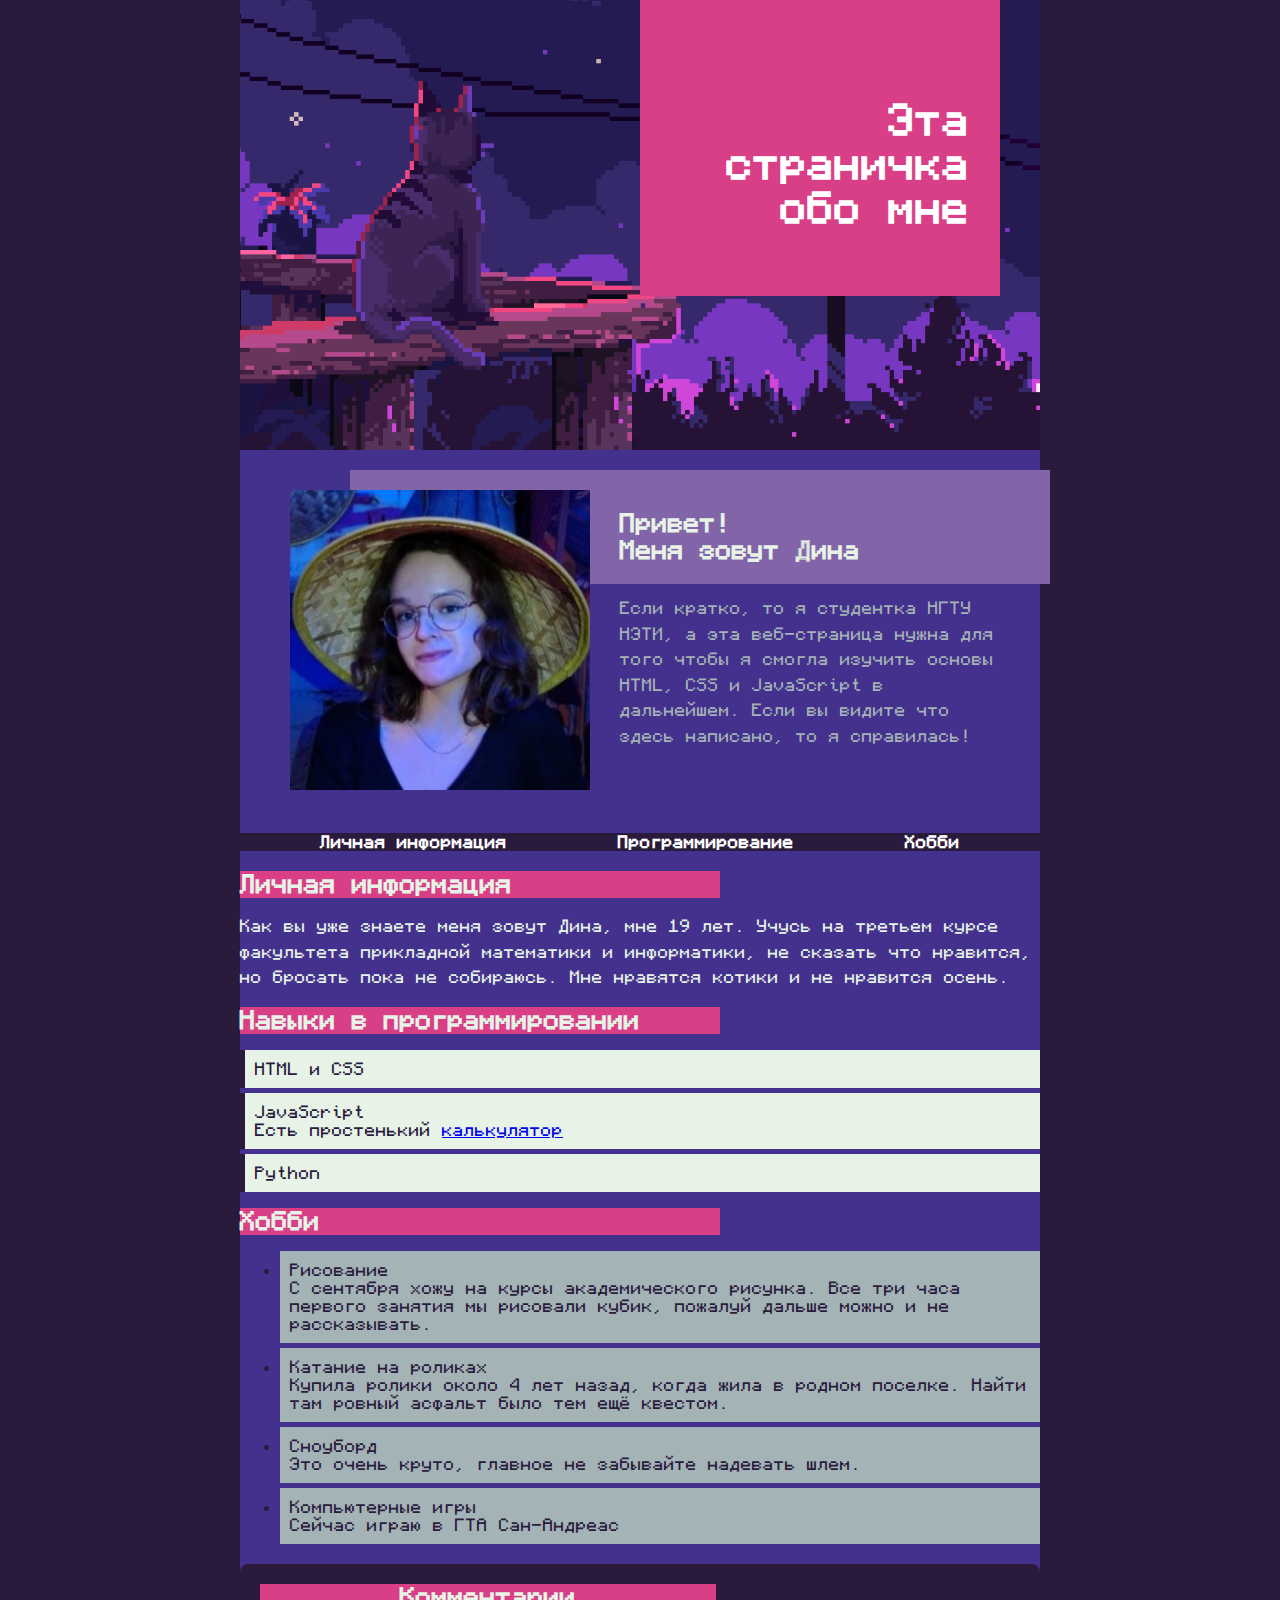
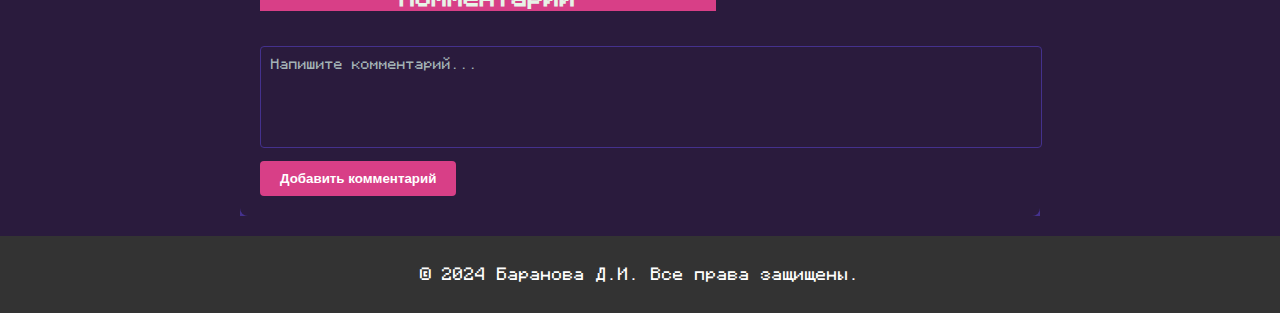
<file: h.html>
<!DOCTYPE html>
<html lang="ru">
<head>
    <meta charset="UTF-8">
    <meta name="viewport" content="width=device-width, initial-scale=1.0">
    <title>О себе</title>
    <link rel="stylesheet" href="style.css">
</head>
<body>

    <div class="container">
        <div class="content">
            <header>
                <h1>Эта страничка обо мне</h1>
            </header>
        </div>
        <div class="me">
            <div class="image-container">
                <img src="i2.jpg" alt="Моя фотография" class="profile-img">
                <div class="blok">
                    <h2>Привет!<br> Меня зовут Дина</h2>
                </div>
            </div>
            <div class="profile">
                <p>Если кратко, то я студентка НГТУ НЭТИ, а эта веб-страница нужна для того чтобы я смогла изучить основы HTML, CSS и JavaScript в дальнейшем. Если вы видите что здесь написано, то я справилась!</p>
            </div>
        </div>

        <ul class = 'navigation'>
            <li><a href='#persinf'>Личная информация</a></li>
            <li><a href='#prog'>Программирование</a></li>
            <li><a href='#hob'>Хобби</a></li>
        </ul>

        <h2><a name='persinf'>Личная информация</a></h2>
        <p>Как вы уже знаете меня зовут Дина, мне 19 лет. Учусь на третьем курсе факультета прикладной математики и информатики, не сказать что нравится, но бросать пока не собираюсь. Мне нравятся котики и не нравится осень.</p>

        <h2><a name='prog'>Навыки в программировании</a></h2>
        <ul class="skills">
            <li>HTML и CSS</li>
            <li>JavaScript
                <br>
                Есть простенький <a href="https://github.com/Shrei-i/Calculator" target="_blank">калькулятор</a>
            </li>
            <li>Python</li> 
        </ul>

        <h2><a name='hob'>Хобби</a></h2>
        <ul class="hobby">
            <li>Рисование
                <br>
                С сентября хожу на курсы академического рисунка. Все три часа первого занятия мы рисовали кубик, пожалуй дальше можно и не рассказывать.
            </li>
            <li>Катание на роликах
                <br>
                Купила ролики около 4 лет назад, когда жила в родном поселке. Найти там ровный асфальт было тем ещё квестом.
            </li>
            <li>Сноуборд
                <br>
                Это очень круто, главное не забывайте надевать шлем.
            </li>
            <li>Компьютерные игры
                <br>
                Сейчас играю в ГТА Сан-Андреас
            </li>
        </ul>
    

        
    <div class="comments-section">
        <h2>Комментарии</h2>
        <div id="comments-list">
                
        </div>
        <div class="add-comment">
            <textarea id="comment-text" placeholder="Напишите комментарий..."></textarea><br>
            <button onclick="addComment()">Добавить комментарий</button>
        </div>
    </div>

        

    <script src="script.js"></script>
</div>
</body>
<footer>
    <p>&copy; 2024 Баранова Д.И. Все права защищены.</p>
</footer>
</html>
</file>
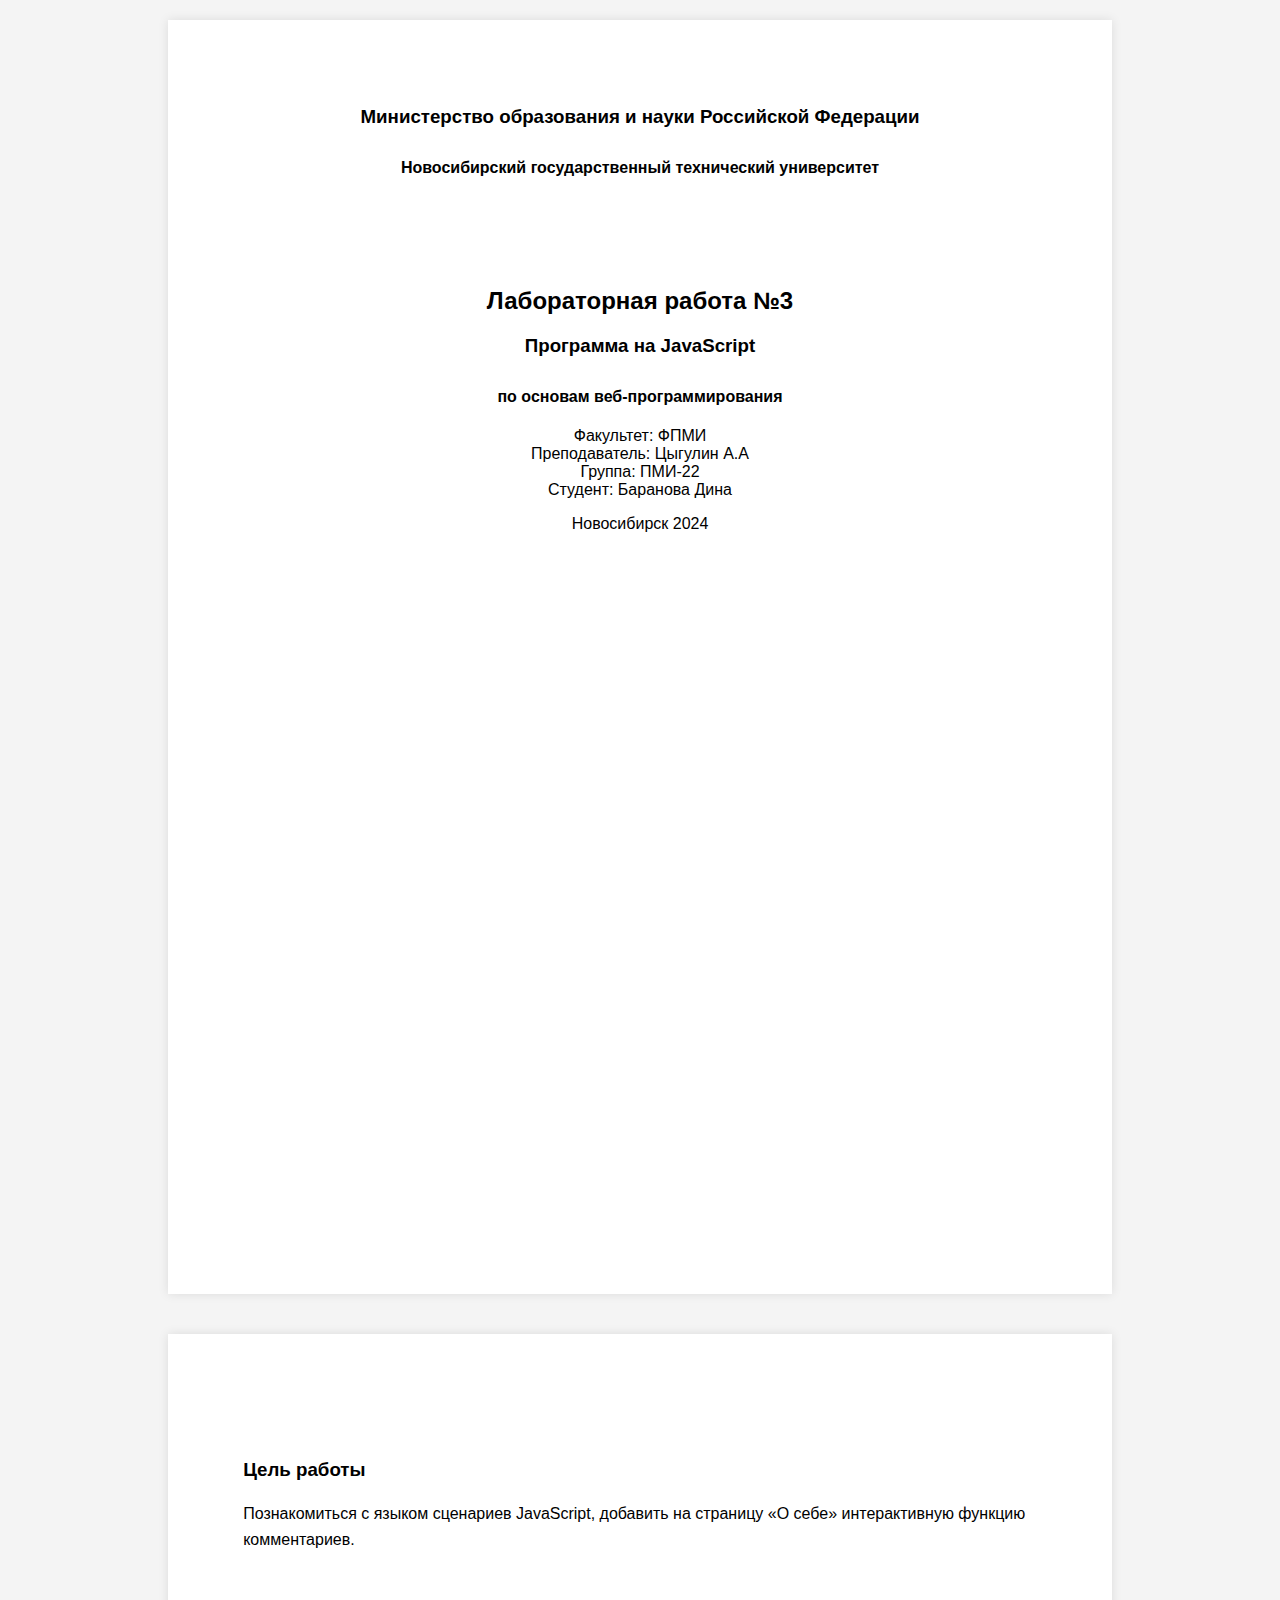
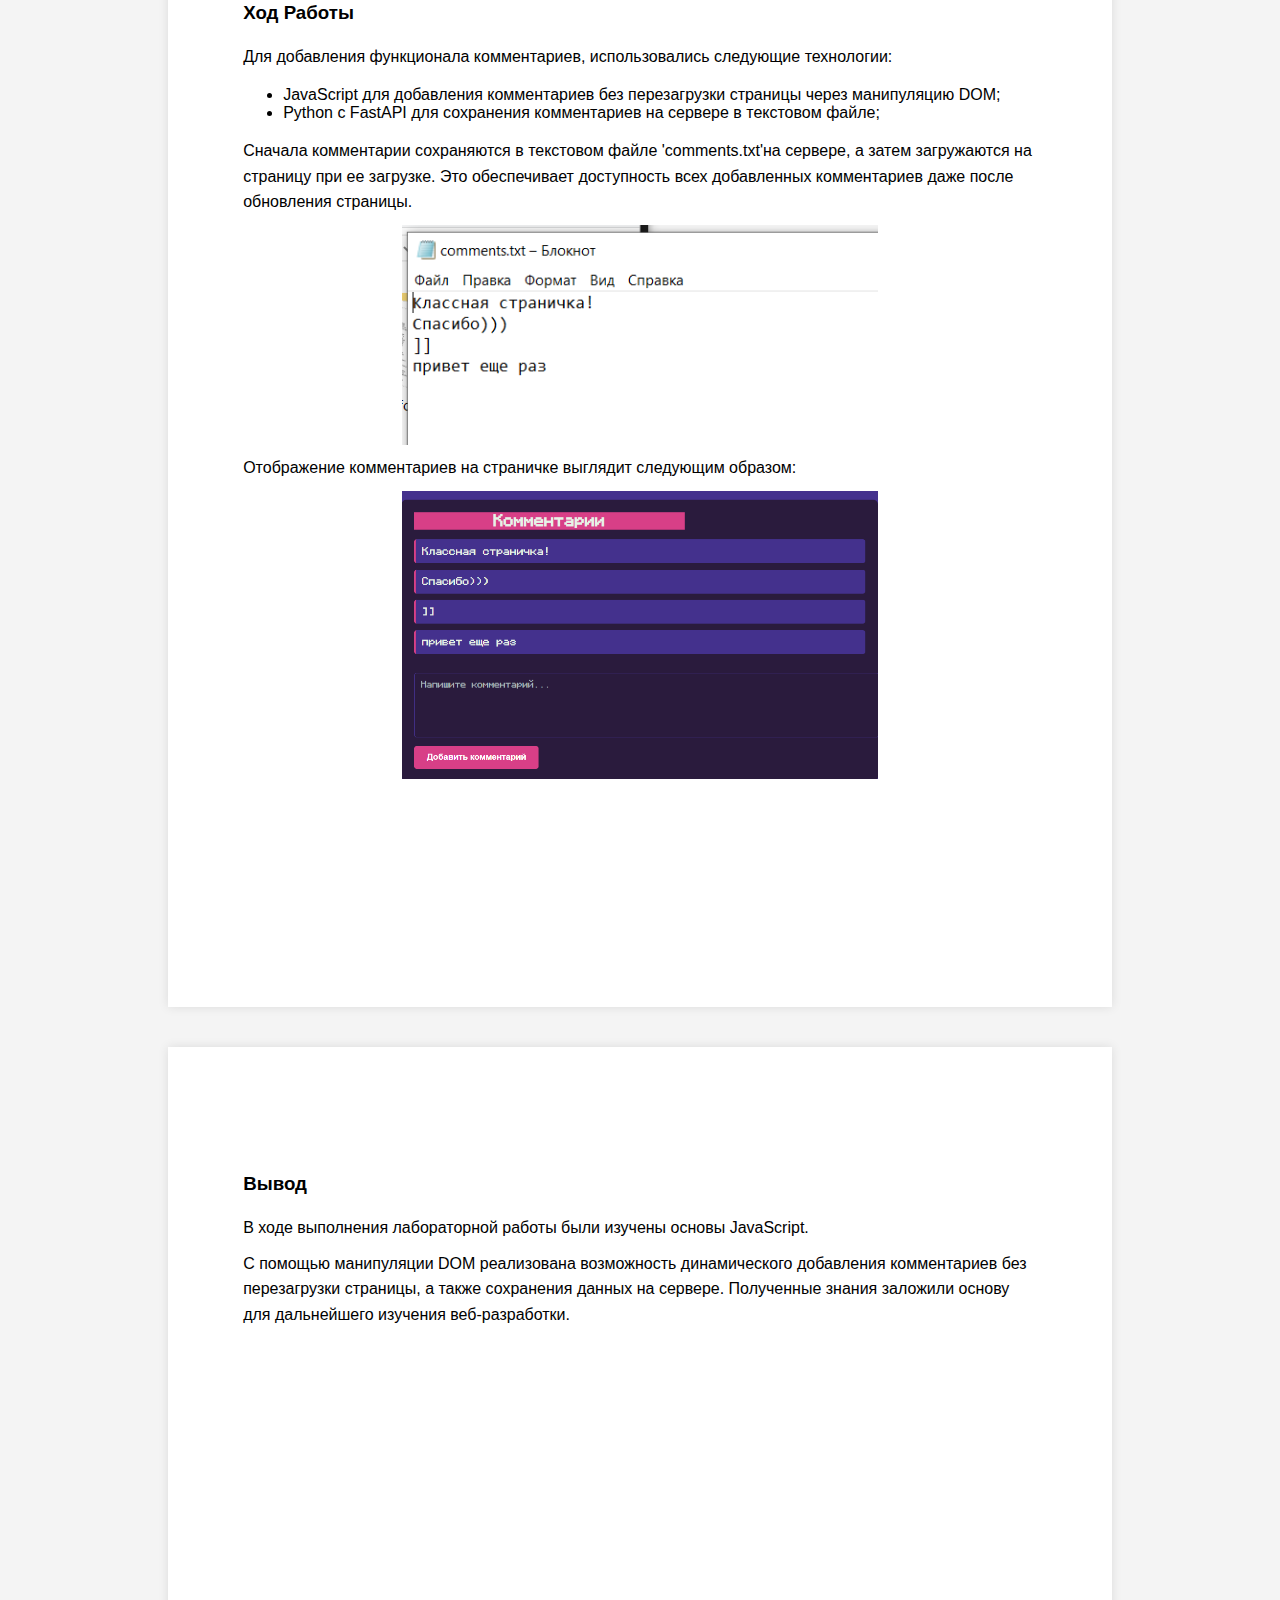
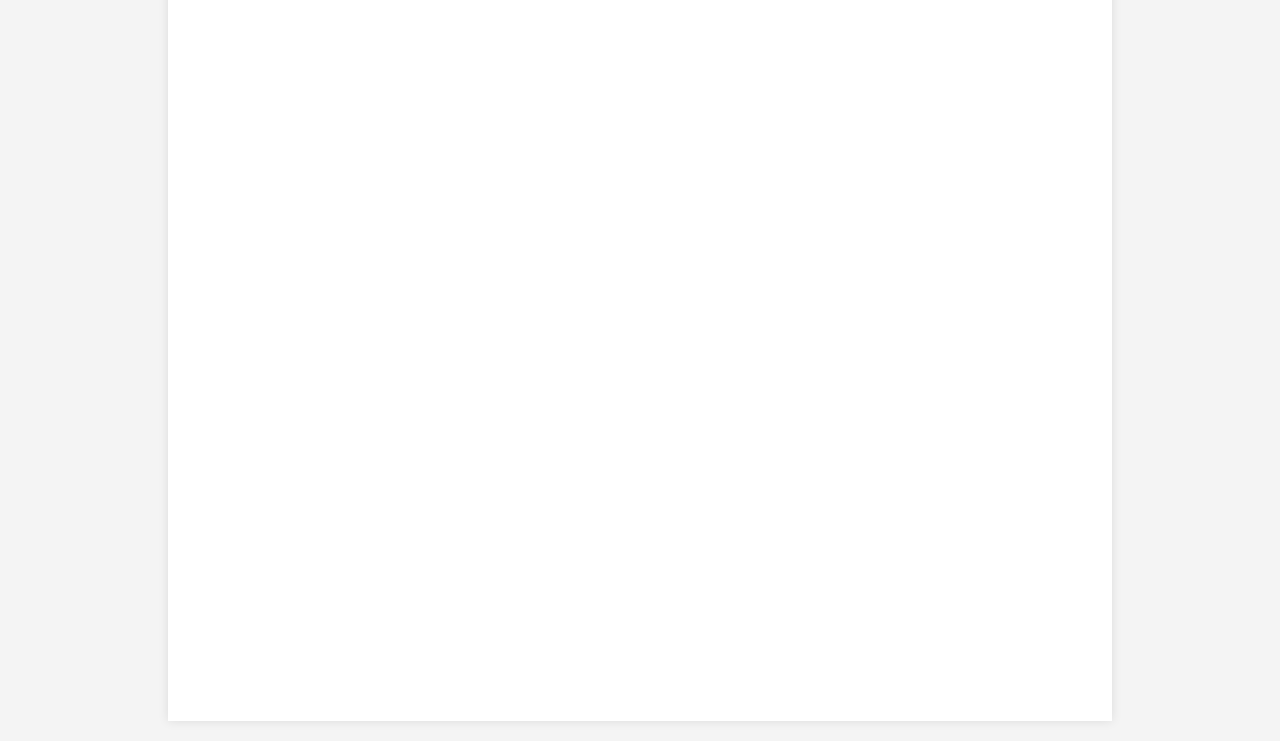
<file: otchet.html>
<!DOCTYPE html>
<html lang="ru">
<head>
    <meta charset="UTF-8">
    <meta name="viewport" content="width=device-width, initial-scale=1.0">
    <title>Лабораторная работа №2</title>
    <style>
        body {
            font-family: Arial, sans-serif;
            margin: 0;
            padding: 0;
            background-color: #f4f4f4;
            display: flex;
            justify-content: center;
            align-items: center;
            flex-direction: column;
        }
        .page {
            width: 210mm;
            min-height: 297mm;
            margin: 20px auto;
            background-color: white;
            padding: 20mm;
            box-shadow: 0 0 10px rgba(0, 0, 0, 0.1);
            position: relative;
            overflow: hidden;
            page-break-after: always;
        }
        header {
            text-align: center;
            margin-bottom: 50px;
        }
        h1, h2, h3 {
            margin: 0;
            padding: 10px 0;
        }
        .title-page {
            margin-top: 100px;
            text-align: center;
        }
        .title-page h1 {
            font-size: 2.5em;
        }
        .title-page h2 {
            font-size: 1.5em;
        }
        .report-section {
            margin: 40px 0;
        }
        .report-section h2 {
            background-color: #44318D;
            color: white;
            padding: 10px;
        }
        .report-section p {
            line-height: 1.6;
            margin: 10px 0;
        }
        footer {
            text-align: center;
            padding: 20px;
            background-color: #333;
            color: white;
            margin-top: 50px;
        }
        img {
            display: block;
            max-width: 100%;
            height: auto;
            margin: 10px 0;
        }
        .small-img {
            max-width: 60%;
            display: block;
            margin: 10px auto;
        }
    </style>
</head>
<body>


    <div class="page">
        <header>
            <h3>Министерство образования и науки Российской Федерации</h3>
            <h4>Новосибирский государственный технический университет</h4>
        </header>

        <div class="title-page">
            <h2>Лабораторная работа №3</h2>
            <h3>Программа на JavaScript</h3>
            <h4>по основам веб-программирования</h4>
            <p>Факультет: ФПМИ<br>Преподаватель: Цыгулин А.А <br>Группа: ПМИ-22<br>Студент: Баранова Дина</p>
            <p>Новосибирск 2024</p>
        </div>
    </div>

    <!-- Текст отчета -->
    <div class="page">
        <div class="report-section">
            <h3>Цель работы</h3>
            <p>Познакомиться с языком сценариев JavaScript, добавить на страницу «О себе» интерактивную функцию комментариев. </p>
        </div>

        <div class="report-section">
            <h3>Ход Работы</h3>

            <p>Для добавления функционала комментариев, использовались следующие технологии:</p>
            <ul>
                <li>JavaScript для добавления комментариев без перезагрузки страницы через манипуляцию DOM;</li>
                <li>Python с FastAPI для сохранения комментариев на сервере в текстовом файле;</li>
            </ul>
            <p>Сначала комментарии сохраняются в текстовом файле 'comments.txt'на сервере, а затем загружаются на страницу при ее загрузке. Это обеспечивает доступность всех добавленных комментариев даже после обновления страницы.</p>
            <img src="comm2.png" class="small-img" alt="Файл с комментариями">
            <p>Отображение комментариев на страничке выглядит следующим образом:</p>
            <img src="comm.png" class="small-img">
            
        </div>
    </div>

  
    <div class="page">
        <div class="report-section">
            <h3>Вывод</h3>
            <p>В ходе выполнения лабораторной работы были изучены основы JavaScript.</p>
            <p>С помощью манипуляции DOM реализована возможность динамического добавления комментариев без перезагрузки страницы, а также сохранения данных на сервере. Полученные знания заложили основу для дальнейшего изучения веб-разработки.</p>
        </div>
    </div>

</body>
</html>
</file>
<file: style.css>
@font-face {
    font-family: Monocraft;
    src : url("fonts\\Monocraft.otf");
}
body {
    font-family: Monocraft;
    background-color:#2A1B3D ;
    color: #e7f3e7;
    margin: 0;
    padding: 0;
}

.container {
    max-width: 800px;
    margin: 0 auto;
    background-color: #44318D;
}

.content{
    background-image: url('0fb6ad998800d307d8d650b51cb424f4.gif');
    background-size: cover;
    height: 450px;
    background-position: center bottom; 
    overflow: hidden;
}

header {
    text-align: right;
    margin-left: 400px;
    margin-right: 40px;
    padding: 70px 30px 40px ;
    color: white;
    background-color: #D83F87 ;
}

header h1 {
    font-size: 2.5em;
}

.me{
    display: flex;
}

h2 {
    margin: 0;
    color: #e7f3e7;
    text-align: left;
    background-color: #D83F87;
    margin-right: 40%;
}

.me h2{
    background-color: #8265a8;
}

.image-container{
    position: relative;
}

.profile-img {
    position: relative;
    margin: 40px 20px 20px 50px;
    width: 300px;
    height: 300px;
    z-index: 2;
    
}

.blok{
    position: absolute;
    background-color: #8265a8;

    width: 430px;
    
    top: 20px;
    left: 110px;
    z-index: 1;
    padding-top: 40px;
    padding-bottom: 20px;
    padding-left: 270px;
    
 
    
}


.profile{

    margin: 130px 40px 40px 10px;
    
}
.profile p{
    color: #A4B3B6;
}


.navigation {
    list-style-type: none;
    padding: 0;
    background-color: #2A1B3D; 
    margin: 20px 0;
    text-align: center;
}

.navigation li {
    display: inline-block;
    margin: 0 10px;
}

.navigation a {
    color: white;
    text-decoration: none;
    padding: 40px;
    font-weight: bold;
    
}

.navigation a:hover {
    color: #E98074; 
}




p {
    line-height: 1.6;
}

.skills {
    list-style-type: none;
    padding: 0;
    color: #2A1B3D;
}

.skills li {
    background-color: #e7f3e7;
    padding: 10px;
    margin: 5px 0;
    border-left: 5px solid #2A1B3D;
}

.hobby li {
    background-color: #A4B3B6; 
    padding: 10px;
    margin: 5px 0;
    color: #2A1B3D;
}

footer {
    text-align: center;
    padding: 10px;
    background-color: #333;
    color: white;
    margin-top: 20px;
}

/* Секция комментариев */
.comments-section {
    background-color: #2A1B3D;
    padding: 20px;
    border-radius: 8px;
    margin-top: 20px;
}

.comments-section h2 {
    color: #e7f3e7;
    text-align: center;
    margin-bottom: 15px;
}

#comments-list {
    max-height: 300px;
    overflow-y: auto;
    margin-bottom: 20px;
}

.comment {
    background-color: #44318D;
    color: #e7f3e7;
    padding: 10px;
    border-radius: 4px;
    margin-bottom: 10px;
    border-left: 3px solid #D83F87;
}

/* Поле ввода комментария */
.add-comment textarea {
    width: 100%;
    height: 80px;
    padding: 10px;
    resize: none;
    font-family: Monocraft, Arial, sans-serif;
    border: 1px solid #44318D;
    border-radius: 4px;
    background-color: #2A1B3D;
    color: #e7f3e7;
    margin-bottom: 10px;
}

.add-comment textarea::placeholder {
    color: #A4B3B6;
}

/* Кнопка добавления комментария */
.add-comment button {
    background-color: #D83F87;
    color: white;
    border: none;
    padding: 10px 20px;
    border-radius: 4px;
    cursor: pointer;
    font-weight: bold;
    transition: background-color 0.3s;
}

.add-comment button:hover {
    background-color: #E98074;
}
</file>
